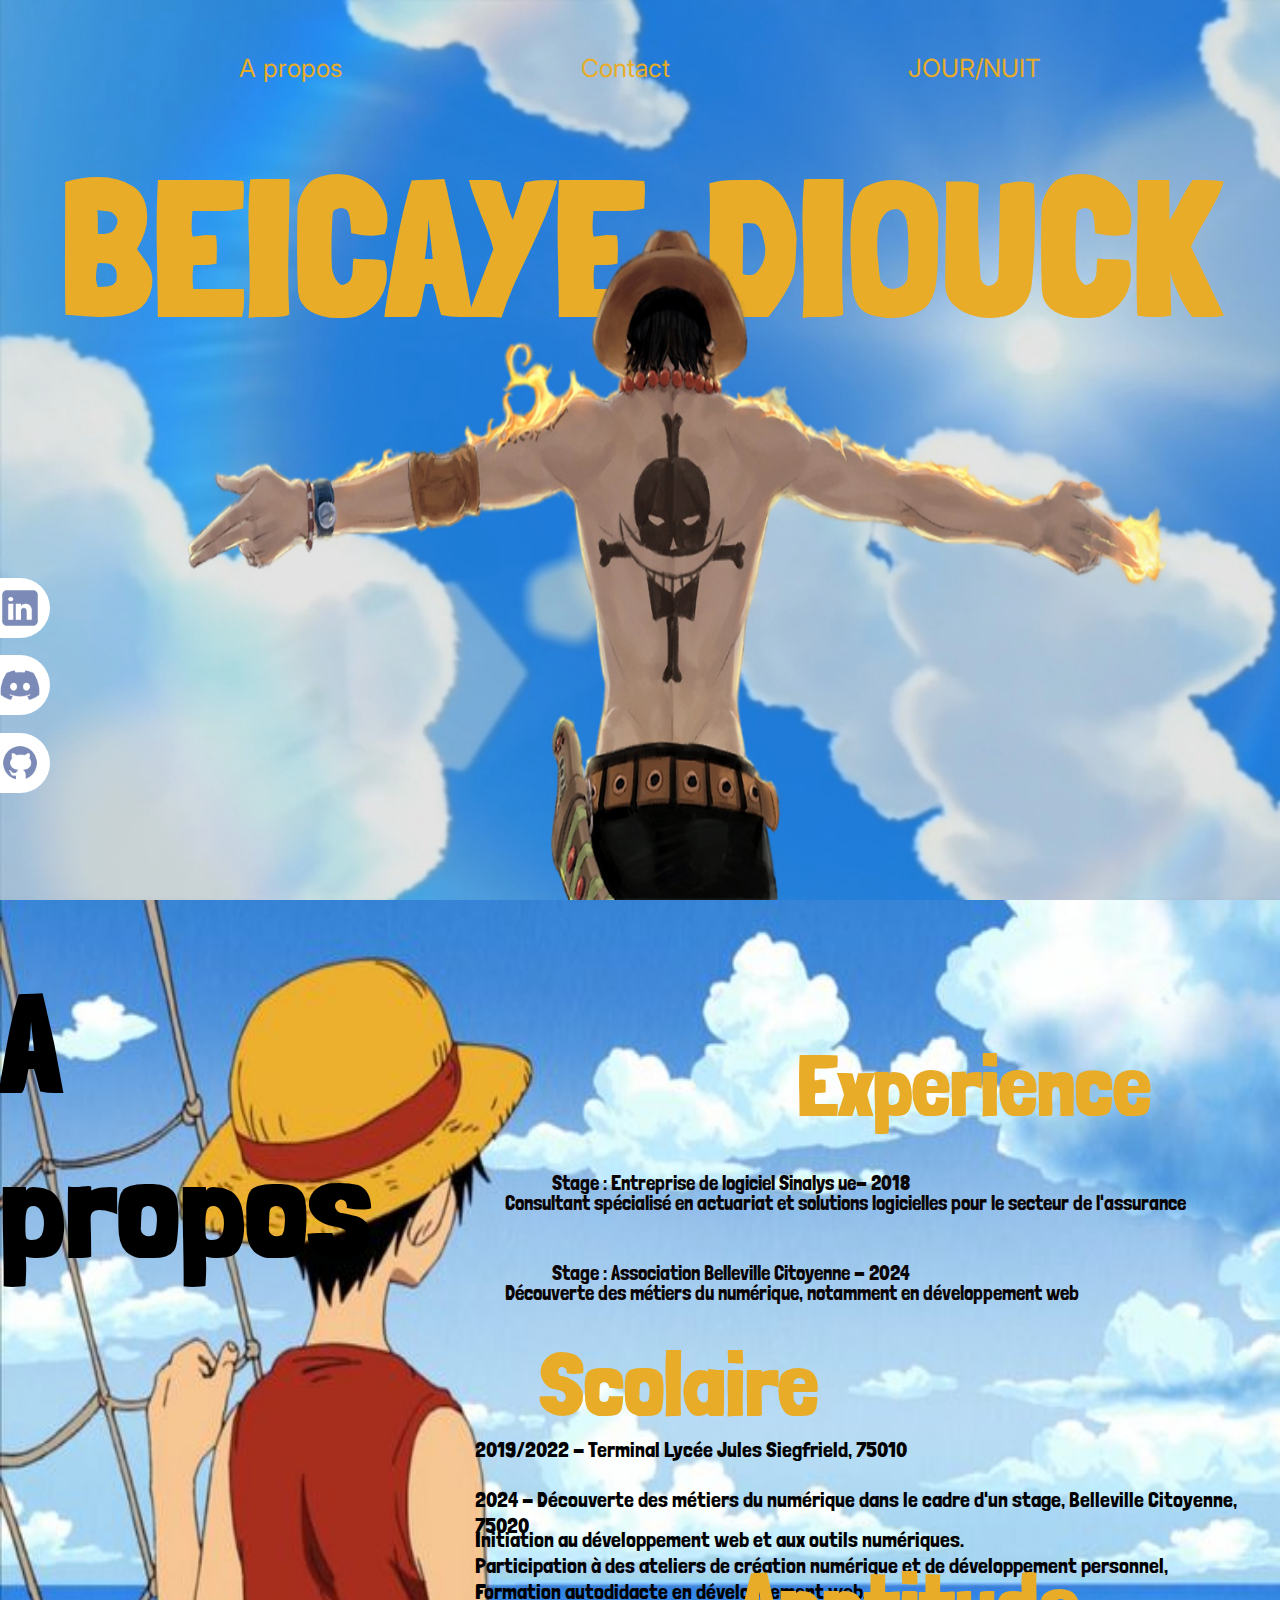
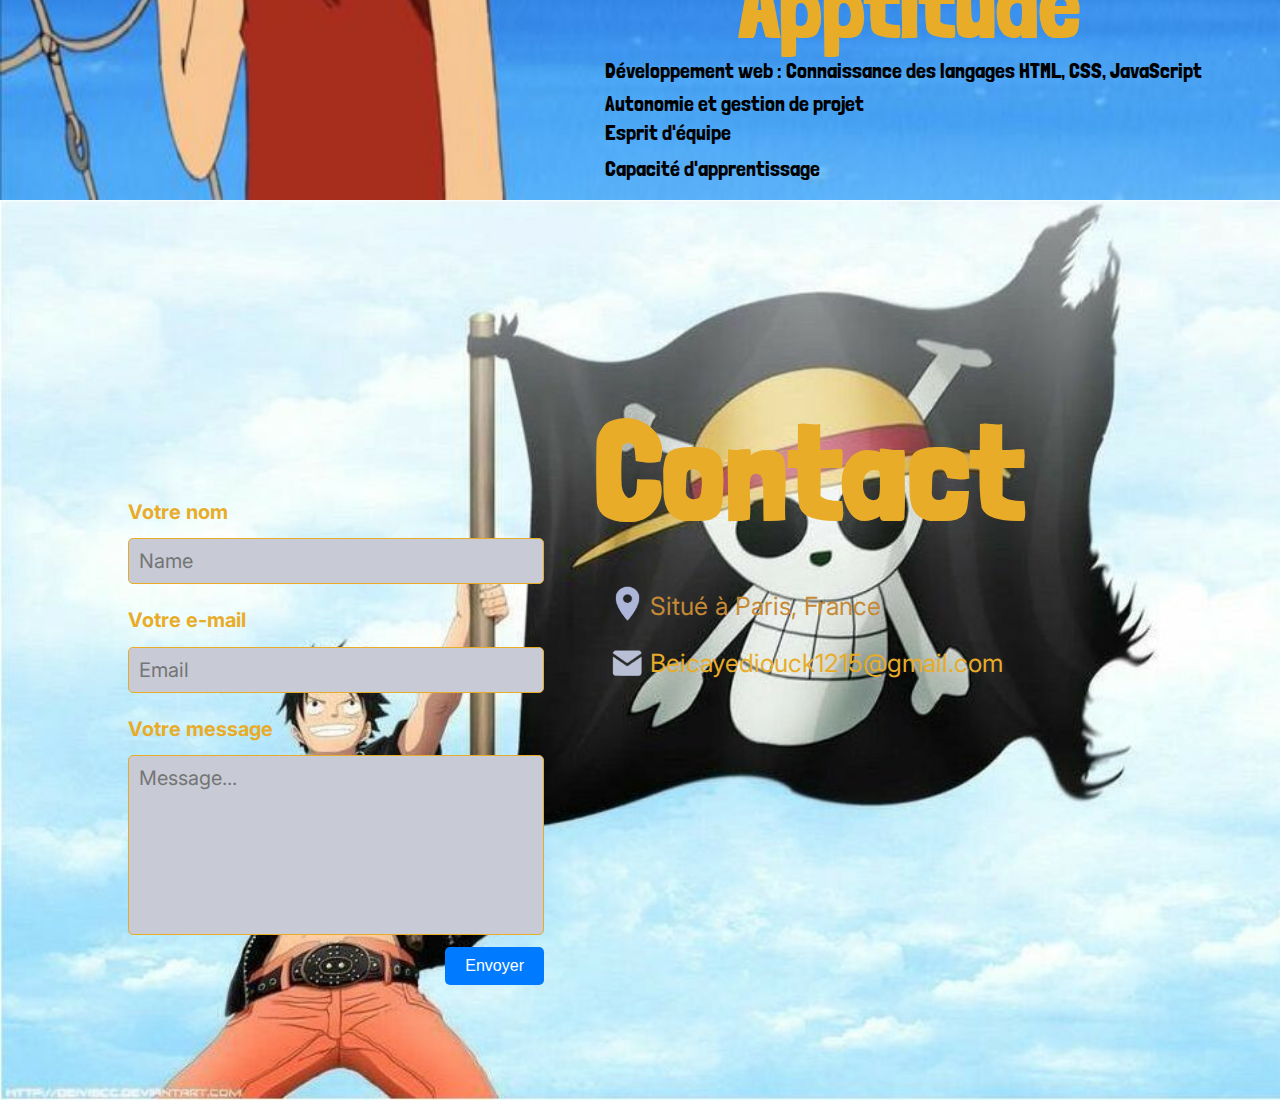
<file: index.html>
<!DOCTYPE html>
<html lang="en">
<head>
    <meta charset="UTF-8">
    <meta name="viewport" content="width=device-width, initial-scale=1.0">
    <title>Beicaye Dev</title>
    <link rel="stylesheet" href="style.css">
    <link rel="icon" type="image/x-icon" href="./png-clipart-one-piece-logo-monkey-d-luffy-one-piece-usopp-logo-pirate-hat-manga-jolly-roger-thumbnail-removebg-preview.png">
</head>
<body>
    <div class="accueil">
        <div class="nav">
            <a href="#a-propos" class="links">A propos</a>
            <a href="#contact" class="links">Contact</a>
            <a href="./nuit.html" class="links">JOUR/NUIT</a>
        </div>
            <div class="title">
            <H1 class="prenom">BEICAYE</H1>
            <H1 class="nom">DIOUCK</H1>
        </div>
        <img class="luffy" src="./cc96eb2d8bd19c73ba167f481bb72d62-transformed.png" alt="">
        <div class="reseau">
            <a target="_blank" href="https://fr.linkedin.com/in/sg-toufik-5642a6282" class="reseaux">
                <img src="./icons8-linkedin-250 (1).png" alt="" class="rezoimg">
            </a>
            <a target="_blank" href="https://discord.com/channels/@me/1286343521405763677" class="reseaux">
                <img src="./icons8-discorde-240 (4).png" alt="" class="rezoimg">
            </a>
            <a target="_blank" href="https://github.com/Toufikbec" class="reseaux">
                <img src="./icons8-github-240 (3).png" alt="" class="rezoimg">
            </a>
        </div>
    </div>
    <div id=a-propos class="a-propos">
        <H1 class="a-propos-titre">A propos</H1>
        <div class="experience">
            <H1 class="experience1">Experience</H1>
            <div class="stage"><p class="stage1">Stage : Entreprise de logiciel Sinalys ue- 2018
            </p><p class="stage2">Consultant spécialisé en actuariat et solutions logicielles pour le secteur de l'assurance</p>
            <p class="stage3">Stage : Association Belleville Citoyenne - 2024</p>
            <p class="stage4">Découverte des métiers du numérique, notamment en développement web</p>
            </div>
        </div>
        <div class="scolaire">
            <H1 class="scolaire1">Scolaire</H1>
            <div class="parcours">
                <p class="ecole">2019/2022 - Terminal Lycée Jules Siegfrield, 75010</p>
                <p class="ecole2">2024 - Découverte des métiers du numérique dans le cadre d'un stage, Belleville Citoyenne, 75020</p>
                <p class="ecole3">Initiation au développement web et aux outils numériques. <br>Participation à des ateliers de création numérique et de développement personnel, <br>Formation autodidacte en développement web.</p>
            </div>
        </div>
        <div class="apptitude">
            <H1 class="apptitude1">Apptitude</H1>
            <div class="competence">
            <p class="competence1">Développement web : Connaissance des langages HTML, CSS, JavaScript</p>
            <p class="competence2">Autonomie et gestion de projet</p>
            <p class="competence3">Esprit d'équipe </p>
            <p class="competence4">Capacité d'apprentissage</p>
            </div>
        </div>
    </div>
    <div id="contact" class="Contact">
        <h1 class="contact-titre">Contact</h1>
        
    <form action="https://formspree.io/f/xldeqaej" method="POST">
        <label for="nom">Votre nom</label>
        <input name="nom" id="nom" type="text" placeholder="Name" required>
        
        <label for="email">Votre e-mail</label>
        <input name="email" id="email" type="email" placeholder="Email" required>
        
        <label for="message">Votre message</label>
        <textarea id="message" type="text" name="message" placeholder="Message..." required></textarea>
        
        <button type="submit">Envoyer</button>
    </form>
        
    <div class="contact1">
            <p class="position1">Situé à Paris, France</p>
            <p class="monemail">Beicayediouck1215@gmail.com</p>
            <img src="./icons8-marqueur-100 (2) 1.png" alt="" class="logo-marqueur">
            <img src="./icons8-nouveau-message-96 1.png" alt="" class="logo-email">
    </div>
    </div>
    
    
    
    
</body>
</html>
</file>
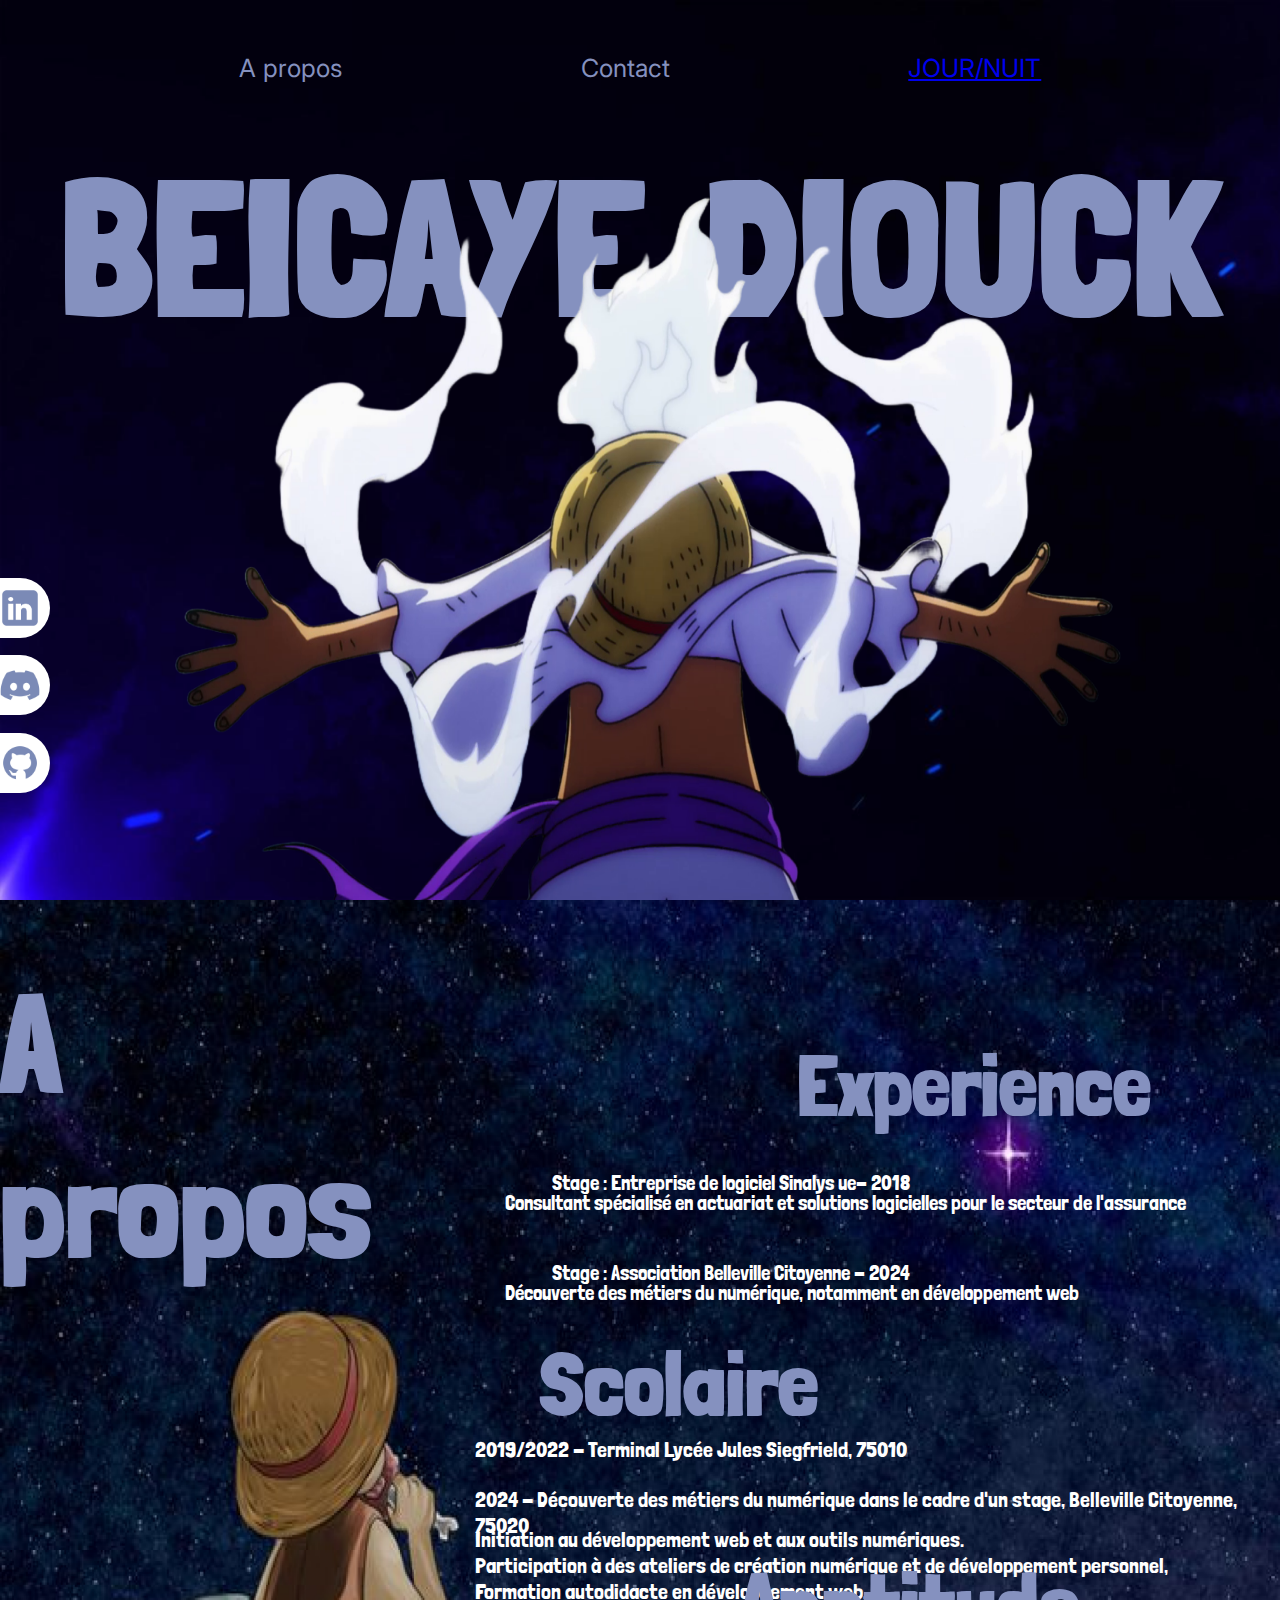
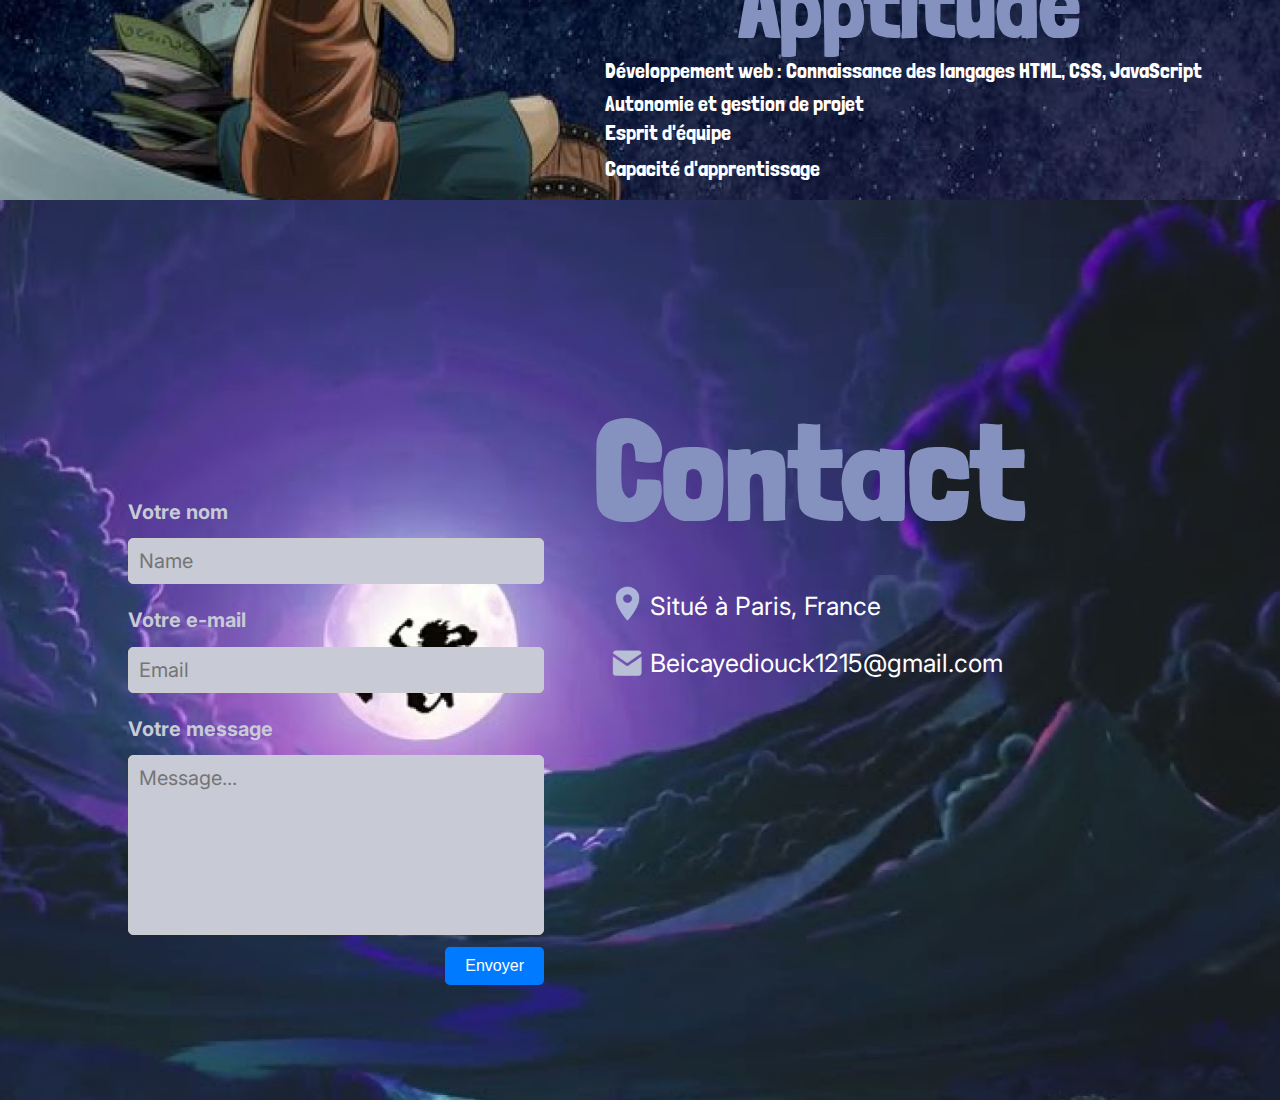
<file: nuit.html>
<!DOCTYPE html>
<html lang="en">
<head>
    <meta charset="UTF-8">
    <meta name="viewport" content="width=device-width, initial-scale=1.0">
    <title>Beicaye Dev</title>
    <link rel="stylesheet" href="nuit.css">
    <link rel="icon" type="image/x-icon" href="./png-clipart-one-piece-logo-monkey-d-luffy-one-piece-usopp-logo-pirate-hat-manga-jolly-roger-thumbnail-removebg-preview.png">
</head>
<body>
    <div class="accueil">
        <div class="nav">
            <a href="#a-propos" class="links">A propos</a>
            <a href="#contact" class="links">Contact</a>
            <a href="./index.html">JOUR/NUIT</a>

        </div>
            <div class="title">
            <H1 class="prenom">BEICAYE</H1>
            <H1 class="nom">DIOUCK</H1>
        </div>
        <img class="luffy" src="./file 1.png" alt="">
        <div class="reseau">
            <a target="_blank" href="https://fr.linkedin.com/in/sg-toufik-5642a6282" class="reseaux">
                <img src="./icons8-linkedin-250 (1).png" alt="" class="rezoimg">
            </a>
            <a target="_blank" href="https://discord.com/channels/@me/1286343521405763677" class="reseaux">
                <img src="./icons8-discorde-240 (4).png" alt="" class="rezoimg">
            </a>
            <a target="_blank" href="https://github.com/Toufikbec" class="reseaux">
                <img src="./icons8-github-240 (3).png" alt="" class="rezoimg">
            </a>
        </div>
    </div>
    <div id=a-propos class="a-propos">
        <H1 class="a-propos-titre">A propos</H1>
        <div class="experience">
            <H1 class="experience1">Experience</H1>
            <div class="stage"><p class="stage1">Stage : Entreprise de logiciel Sinalys ue- 2018
            </p><p class="stage2">Consultant spécialisé en actuariat et solutions logicielles pour le secteur de l'assurance</p>
            <p class="stage3">Stage : Association Belleville Citoyenne - 2024</p>
            <p class="stage4">Découverte des métiers du numérique, notamment en développement web</p>
            </div>
        </div>
        <div class="scolaire">
            <H1 class="scolaire1">Scolaire</H1>
            <div class="parcours">
                <p class="ecole">2019/2022 - Terminal Lycée Jules Siegfrield, 75010</p>
                <p class="ecole2">2024 - Découverte des métiers du numérique dans le cadre d'un stage, Belleville Citoyenne, 75020</p>
                <p class="ecole3">Initiation au développement web et aux outils numériques. <br>Participation à des ateliers de création numérique et de développement personnel, <br>Formation autodidacte en développement web.</p>
            </div>
        </div>
        <div class="apptitude">
            <H1 class="apptitude1">Apptitude</H1>
            <div class="competence">
            <p class="competence1">Développement web : Connaissance des langages HTML, CSS, JavaScript</p>
            <p class="competence2">Autonomie et gestion de projet</p>
            <p class="competence3">Esprit d'équipe </p>
            <p class="competence4">Capacité d'apprentissage</p>
            </div>
        </div>
    </div>
    <div id="contact" class="Contact">
        <h1 class="contact-titre">Contact</h1>
        
    <form action="https://formspree.io/f/xldeqaej" method="post">
        <label for="nom">Votre nom</label>
        <input name="nom" id="nom" type="text" placeholder="Name" required>
        
        <label for="email">Votre e-mail</label>
        <input name="email" id="email" type="email" placeholder="Email" required>
        
        <label for="message">Votre message</label>
        <textarea id="message" name="message" placeholder="Message..." required></textarea>
        
        <button type="submit">Envoyer</button>
    </form>
        
    <div class="contact1">
            <p class="position1">Situé à Paris, France</p>
            <p class="monemail">Beicayediouck1215@gmail.com</p>
            <img src="./icons8-marqueur-100 (2) 1.png" alt="" class="logo-marqueur">
            <img src="./icons8-nouveau-message-96 1.png" alt="" class="logo-email">
    </div>
    </div>
    
    
    
    
</body>
</html>
</file>
<file: style.css>
@import url('https://fonts.googleapis.com/css2?family=Londrina+Solid:wght@100;300;400;900&display=swap');  
@import url('https://fonts.googleapis.com/css2?family=Inter:ital,opsz,wght@0,14..32,100..900;1,14..32,100..900&family=Londrina+Solid:wght@100;300;400;900&display=swap'); 
* {
    margin: 0;
    box-sizing: border-box;
}
html {
    overflow-x: hidden;
    scroll-behavior: smooth;
}

.accueil {
    width: 100vw;
    height: 100vh;
    background-image: url("./e0f884878adadaa3df35f58901eb7902.jpeg");
    background-size: cover;
    position: relative;
}
.luffy {
    position: absolute;
    bottom: 0;
    right: 0;
    left: 80px;
    width: 93dvw;
    height: 130dvh;
}
.nav {
    width: 100%;
    height: 15%;
    display: flex;
    justify-content: space-evenly;
    align-items: center;
    font-family: "Inter";
    flex-direction: row;
    font-size: 25px;
}
.links {
    color: #e8ac29;
    text-decoration: none;
    z-index: 2;
}
.title {
    width: 100%;
    height: 70%;
    display: flex;
    flex-direction: row;
    justify-content: space-evenly;
    font-size: 600%;
    font-family: "Londrina Solid";
    font-weight: 400;
    font-style: normal;
    color: #e8ac29

}
.reseau{
    width: 60px;
    height: 250px;
    display: flex;
    flex-direction: column;
    justify-content: space-evenly;
    position: absolute;
    bottom: 10%;
    left: -10px;

}
.reseaux{
    width: 60px;
    height: 60px;
    background-color: #fff;
    border-radius: 0 50% 50% 0;
    display: flex;
    justify-content: center;
    align-items: center;
}
.rezoimg {
    width: 70%;
    height: 70%
}

.a-propos {
    width: 100vw;
    height: 100vh;
    background-image: url(./Ordi.jpg);
    position: relative;
    background-size: 100%   100%;
}

.a-propos-titre {
    display: flex;
    width: 35%;
    height: 50%;
    color: #000000;
    font-size: 140px;
    flex-direction: row-reverse;
    align-items: center;
    font-family: "Londrina Solid";
}

.experience1 {
    width: 100px;
    height: 100px;
    color: #e8ac29;
    position: absolute;
    right: 383px;
    top: 135px;
    font-family: "Londrina Solid";
    font-size: 85px;
}

.scolaire {
    width: 100px;
    height: 100px;
    color: #e8ac29;
    position: absolute;
    right: 50%;
    top: 430px;
    font-family: "Londrina Solid";
    font-size: 45px;
}
.apptitude {
    width: 100px;
    height: 100px;
    color: #e8ac29;
    position: absolute;
    right: 200Px;
    bottom: 150px;
    font-family: "Londrina Solid";
    font-size: 46px;
}

.apptitude1{
    position: absolute;
    right: 0px;
}



.stage {
    width: 705px;
    height: 200px;
    color: #0a0404;
    position: absolute;
    right: 70px;
    top: 270px;
    font-size: 21px;
    font-family: "Londrina Solid";
}
.stage1 {
    position: absolute;
    right: 300px;
    
}
.stage2 {
    position: absolute;
    top: 20px;
}
.stage3 {
    position: absolute;
    top: 90px;
    right: 300px;
}
.stage4{
    position: absolute;
    top: 110px;
}

.parcours{
    width: 600px;
    height: 194px;
    color: #000000;
    position: absolute;
    font-size: 22px;
    font-family: "Londrina Solid";
    right: -435px;
}
.ecole{
    width: 600px;
    height: 194px;
    color: #000000;
    position: absolute;
    font-size: 22px;
    font-family: "Londrina Solid";
}
.ecole2 {
    width: 818px;
    height: 30px;
    color: #000000;
    position: absolute;
    font-size: 22px;
    font-family: "Londrina Solid";
    top: 50px;
}
.ecole3 {
    width: 700px;
    color: #000000;
    position: absolute;
    font-size: 22px;
    font-family: "Londrina Solid";
    top: 90px;
}
.competence { 
    width: 625px;
    height: 150px;
    color: #000000;
    position: absolute;
    font-family: "Londrina Solid";
    top: 90px;
    left: -375px;
}

.competence1 { 
    height: 140px;
    color: #000000;
    position: absolute;
    font-size: 22px;
    font-family: "Londrina Solid";
    top: 17px;
}
.competence2 { 
    width: 660px;
    height: 150px;
    color: #000000;
    position: absolute;
    font-size: 22px;
    font-family: "Londrina Solid";
    top: 50px;
}
.competence3 { 
    width: 640px;
    height: 70px;
    color: #000000;
    position: absolute;
    font-size: 22px;
    font-family: "Londrina Solid";
    top: 79px;
}
.competence4 { 
    width: 559px;
    height: 35px;
    color: #000000;
    position: absolute;
    font-size: 22px;
    font-family: "Londrina Solid";
    top: 115px;
}

.Contact{
    width: 100vw;
    height: 100vh;
    background-image: url("./290200769757163241\ \(1\).jpg");
    background-size: cover;
    position: relative; 
}

.contact-titre {
    display: flex;
    width: 35%;
    height: 20%;
    color: #e8ac29;
    font-size: 140px;
    flex-direction: row-reverse;
    align-items: center;
    font-family: "Londrina Solid";
    position: absolute;
    right: 20%;
    top: 20%;
}

.contact1 {
    width: 560px;
    height: 150px;
    color: #fff;
    position: absolute;
    font-size: 25px;
    font-family: "Inter";
    bottom: 364px;
    right: 110px;
}

.position1 {
    width: 400px;
    height: 40px;
    color: #c68a36;
    position: absolute;
    font-size: 25px;
    font-family: "Inter";
    left: 40px;
    top: 5px;
}

.monemail{
    width: 400px;
    height: 40px;
    color: #e8ac29;
    position: absolute;
    font-size: 25px;
    font-family: "Inter";
    top: 62px;
    left: 40px;
}

.logo-marqueur{ 
    width: 35px;
    height: 35px;
}

.logo-email{ 
    width: 35px;
    height: 35px;
    position: absolute;
    bottom: 55px;
    left: 0px;
}


.message{
    width: 20px;
    height: 20px;
    position: absolute;

}


form{
    margin-bottom: 60px;
    font-family: "Inter";
    position: absolute;
    top: 300px;
    width: 50%;
    height: 450px;
    display: flex;
    flex-direction: column;
    justify-content: space-between;
    margin-left: 10%;
    
}
    


form button {
    align-self: center; /* Centre le bouton horizontalement */
    padding: 10px 20px;
    font-size: 16px;
    background-color: #007bff;
    color: #fff;
    border: none;
    border-radius: 5px;
    cursor: pointer;
        position: absolute;
    bottom: -35px;
    right: 35%;
}


form label {
    display: block;
    font-weight: bold;
    margin-bottom: 5px;
    font-size: 20px;
    color: #e8ac29;
}
form input[type="text"],
form input[type="email"],
form textarea {
    width: 65%;
    padding: 10px;
    margin-bottom: 15px;
    border: 1px solid #e8ac29;
    border-radius: 5px;
    font-size: 20px;
    box-sizing: border-box;
    font-family: "Inter";
    background-color: #C8CBD6;
}

form textarea {
    height: 180px;
    width: 65%;
    resize: none;
    font-family: "inter";
    font-size: 20px;
}
@media screen and (max-width:767px) {
    
    
    .title {
        font-size: 300%;
        flex-direction: column;
        justify-content: center;
        align-items: center;
        height: 25%;
    }
    .luffy {
        width: 102%;
        height: 74%;
        left: -10px;
    }
    .a-propos-titre {
        display: flex
    ;
        width: 100%;
        height: 11%;
        color: #e8ac29;
        font-size: 100px;
        align-items: center;
        font-family: "Londrina Solid";
        flex-direction: row;
        justify-content: center;
    }    

.experience1 {
    width: 1px;
    height: 90px;
    color: #e8ac29;
    position: absolute;
    right: 383px;
    top: 85px;
    font-family: "Londrina Solid";
    font-size: 60px;
}

.stage {
    width: 90%;
    height: 140px;
    color: #000000;
    position: absolute;
    left: 5px;
    top: 165px;
    font-size: 15px;
    font-family: "Londrina Solid";
}
.stage1 {
    position: absolute;
    right: 70px;
}

.stage2 {
    position: absolute;
    top: 20px;
}
.stage3 {
    position: absolute;
    top: 90px;
    right: 70px;
}
.scolaire {
    width: 165px;
    height: 97px;
    color: #e8ac29;
    position: absolute;
    left: 8px;
    top: 305px;
    font-family: "Londrina Solid";
    font-size: 30px;
}
.ecole {
    width: 300px;
    height: 20px;
    color: #000000;
    position: absolute;
    font-size: 15px;
    font-family: "Londrina Solid";
    left: 49px;
}
.ecole2 {
    width: 375px;
    height: 55px;
    color: #000000;
    position: absolute;
    font-size: 15px;
    font-family: "Londrina Solid";
    top: 45px;
}
.ecole3 {
    width: 375px;
    color: #000000;
    position: absolute;
    font-size: 15px;
    font-family: "Londrina Solid";
    top: 90px;
}
.apptitude {
    width: 0px;
    height: 130px;
    color: #e8ac29;
    position: absolute;
    right: 45Px;
    bottom: 125px;
    font-family: "Londrina Solid";
    font-size: 30px;
}
.apptitude1 {
    right: 115px;
    position: absolute;
    bottom: 26px;
}
.competence {
    width: 410px;
    height: 148px;
    color: #000000;
    position: absolute;
    font-family: "Londrina Solid";
    top: 95px;
    right: -70px;
}
.competence1 {
    height: 35px;
    color: #000000;
    position: absolute;
    font-size: 16px;
    font-family: "Londrina Solid";
    top: 10px;
    left: 40px;
}
.competence2 {
    width: 360px;
    height: 25px;
    color: #000000;
    position: absolute;
    font-size: 17px;
    font-family: "Londrina Solid";
    top: 60px;
    left: 40px;
}
.competence3 {
    width: 360px;
    height: 25px;
    color: #000000;
    position: absolute;
    font-size: 17px;
    font-family: "Londrina Solid";
    top: 90px;
    left: 40px;
}
.competence4 {
    width: 360px;
    height: 35px;
    color: #000000;
    position: absolute;
    font-size: 17px;
    font-family: "Londrina Solid";
    top: 120px;
    left: 40px;
}
.contact-titre {
    display: flex;
    width: 100%;
    height: 15%;
    color: #e8ac29;
    font-size: 115px;
    flex-direction: row-reverse;
    align-items: center;
    font-family: "Londrina Solid";
    position: absolute;
    right: 5%;
    top: 10%;
}
.contact1 {
    width: 380px;
    height: 80px;
    color: #e8ac29;
    position: absolute;
    font-size: 10px;
    font-family: "Inter";
    bottom: 460px;
    left: 10px;
}
.monemail {
    width: 330px;
    height: 40px;
    color: #e8ac29;
    position: absolute;
    font-size: 23px;
    font-family: "Inter";
    top: 63px;
    left: 40px;
}
.logo-email {
    width: 32px;
    height: 32px;
    position: absolute;
    bottom: -14px;
    left: 5px;
}
.position1 {
    width: 330px;
    height: 40px;
    color: ##e8ac29;
    position: absolute;
    font-size: 23px;
    font-family: "Inter";
    left: 40px;
    top: 5px;
}
.logo-marqueur {
    width: 32px;
    height: 32px;
    position: absolute;
    bottom: 44px;
    left: 6px;
}
form {
    margin-bottom: 60px;
    font-family: "Inter";
    position: absolute;
    top: 400px;
    width: 85%;
    height: 300px;
    display: flex
;
    flex-direction: column;
    justify-content: space-between;
}
.Contact {
    background-position-x: -95px;
}
form input[type="text"],form input[type="email"], form textarea{
   background-color: #c8cbd673;
}
.parcours {
    width: 100%;
    left: 0;
}
}
</file>
<file: nuit.css>
@import url('https://fonts.googleapis.com/css2?family=Londrina+Solid:wght@100;300;400;900&display=swap');  
@import url('https://fonts.googleapis.com/css2?family=Inter:ital,opsz,wght@0,14..32,100..900;1,14..32,100..900&family=Londrina+Solid:wght@100;300;400;900&display=swap'); 
* {
    margin: 0;
    box-sizing: border-box;
}
html {
    overflow-x: hidden;
    scroll-behavior: smooth;
}

.accueil {
    width: 100vw;
    height: 100vh;
    background-image: url("./image\ 1.png");
    background-size: cover;
    position: relative;
}
.luffy {
    position: absolute;
    bottom: 0;
    right: 0;
    left: 80px;
    width: 90dvw;
    height: 85dvh;
}
.nav {
    width: 100%;
    height: 15%;
    display: flex;
    justify-content: space-evenly;
    align-items: center;
    font-family: "Inter";
    flex-direction: row;
    font-size: 25px;
}
.links {
    color: #8591BF;
    text-decoration: none;
}
.title {
    width: 100%;
    height: 70%;
    display: flex;
    flex-direction: row;
    justify-content: space-evenly;
    font-size: 600%;
    font-family: "Londrina Solid";
    font-weight: 400;
    font-style: normal;
    color: #8591BF  

}
.reseau{
    width: 60px;
    height: 250px;
    display: flex;
    flex-direction: column;
    justify-content: space-evenly;
    position: absolute;
    bottom: 10%;
    left: -10px;

}
.reseaux{
    width: 60px;
    height: 60px;
    background-color: #fff;
    border-radius: 0 50% 50% 0;
    display: flex;
    justify-content: center;
    align-items: center;
}
.rezoimg {
    width: 70%;
    height: 70%
}

.a-propos {
    width: 100vw;
    height: 100vh;
    background-image: url(./Forever\ Together\ ★\ 1.png);
    position: relative;
    background-size: 100% 100%;
}

.a-propos-titre {
    display: flex;
    width: 35%;
    height: 50%;
    color: #8591BF;
    font-size: 140px;
    flex-direction: row-reverse;
    align-items: center;
    font-family: "Londrina Solid";
}

.experience1 {
    width: 100px;
    height: 100px;
    color: #8591BF;
    position: absolute;
    right: 383px;
    top: 135px;
    font-family: "Londrina Solid";
    font-size: 85px;
}

.scolaire {
    width: 100px;
    height: 100px;
    color: #8591BF;
    position: absolute;
    right: 50%;
    top: 430px;
    font-family: "Londrina Solid";
    font-size: 45px;
}
.apptitude {
    width: 100px;
    height: 100px;
    color: #8591BF;
    position: absolute;
    right: 200Px;
    bottom: 150px;
    font-family: "Londrina Solid";
    font-size: 46px;
}

.apptitude1{
    position: absolute;
    right: 0px;
}



.stage {
    width: 705px;
    height: 200px;
    color: #ffffff;
    position: absolute;
    right: 70px;
    top: 270px;
    font-size: 21px;
    font-family: "Londrina Solid";
}
.stage1 {
    position: absolute;
    right: 300px;
    
}
.stage2 {
    position: absolute;
    top: 20px;
}
.stage3 {
    position: absolute;
    top: 90px;
    right: 300px;
}
.stage4{
    position: absolute;
    top: 110px;
}

.parcours{
    width: 485px;
    height: 194px;
    color: #fff;
    position: absolute;
    font-size: 22px;
    font-family: "Londrina Solid";
    right: -320px;
}
.ecole{
    width: 600px;
    height: 194px;
    color: #fff;
    position: absolute;
    font-size: 22px;
    font-family: "Londrina Solid";
}
.ecole2 {
    width: 818px;
    height: 30px;
    color: #fff;
    position: absolute;
    font-size: 22px;
    font-family: "Londrina Solid";
    top: 50px;
}
.ecole3 {
    width: 700px;
    color: #fff;
    position: absolute;
    font-size: 22px;
    font-family: "Londrina Solid";
    top: 90px;
}
.competence { 
    width: 625px;
    height: 150px;
    color: #fff;
    position: absolute;
    font-family: "Londrina Solid";
    top: 90px;
    left: -375px;
}

.competence1 { 
    height: 140px;
    color: #fff;
    position: absolute;
    font-size: 22px;
    font-family: "Londrina Solid";
    top: 17px;
}
.competence2 { 
    width: 660px;
    height: 150px;
    color: #fff;
    position: absolute;
    font-size: 22px;
    font-family: "Londrina Solid";
    top: 50px;
}
.competence3 { 
    width: 640px;
    height: 70px;
    color: #fff;
    position: absolute;
    font-size: 22px;
    font-family: "Londrina Solid";
    top: 79px;
}
.competence4 { 
    width: 559px;
    height: 35px;
    color: #fff;
    position: absolute;
    font-size: 22px;
    font-family: "Londrina Solid";
    top: 115px;
}

.Contact{
    width: 100vw;
    height: 100vh;
    background-image: url("./image.png");
    background-size: cover;
    position: relative; 
}

.contact-titre {
    display: flex;
    width: 35%;
    height: 20%;
    color: #8591BF;
    font-size: 140px;
    flex-direction: row-reverse;
    align-items: center;
    font-family: "Londrina Solid";
    position: absolute;
    right: 20%;
    top: 20%;
}

.contact1 {
    width: 560px;
    height: 150px;
    color: #fff;
    position: absolute;
    font-size: 25px;
    font-family: "Inter";
    bottom: 364px;
    right: 110px;
}

.position1 {
    width: 400px;
    height: 40px;
    color: #fff;
    position: absolute;
    font-size: 25px;
    font-family: "Inter";
    left: 40px;
    top: 5px;
}

.monemail{
    width: 400px;
    height: 40px;
    color: #fff;
    position: absolute;
    font-size: 25px;
    font-family: "Inter";
    top: 62px;
    left: 40px;
}

.logo-marqueur{ 
    width: 35px;
    height: 35px;
}

.logo-email{ 
    width: 35px;
    height: 35px;
    position: absolute;
    bottom: 55px;
    left: 0px;
}


.message{
    width: 20px;
    height: 20px;
    position: absolute;

}


form{
    margin-bottom: 60px;
    font-family: "Inter";
    position: absolute;
    top: 300px;
    width: 50%;
    height: 450px;
    display: flex
;
    flex-direction: column;
    justify-content: space-between;
    margin-left: 10%;
    
}
    


form button {
    align-self: center; /* Centre le bouton horizontalement */
    padding: 10px 20px;
    font-size: 16px;
    background-color: #007bff;
    color: #fff;
    border: none;
    border-radius: 5px;
    cursor: pointer;
        position: absolute;
    bottom: -35px;
    right: 35%;
}


form label {
    display: block;
    font-weight: bold;
    margin-bottom: 5px;
    font-size: 20px;
    color: #C8CBD6;
}
form input[type="text"],
form input[type="email"],
form textarea {
    width: 65%;
    padding: 10px;
    margin-bottom: 15px;
    border: 1px solid #ccc;
    border-radius: 5px;
    font-size: 20px;
    box-sizing: border-box;
    font-family: "Inter";
    background-color: #C8CBD6;
}

form textarea {
    height: 180px;
    width: 65%;
    resize: none;
    font-family: "inter";
    font-size: 20px;
}
@media screen and (max-width:767px) {
    
    .title {
        font-size: 300%;
        flex-direction: column;
        justify-content: center;
        align-items: center;
        height: 25%;
    }
    .luffy {
        width: 102%;
        height: 74%;
        left: -10px;
    }
    .a-propos-titre {
        display: flex
    ;
        width: 100%;
        height: 11%;
        color: #8591BF;
        font-size: 100px;
        align-items: center;
        font-family: "Londrina Solid";
        flex-direction: row;
        justify-content: center;
    }    

.experience1 {
    width: 1px;
    height: 90px;
    color: #8591BF;
    position: absolute;
    right: 383px;
    top: 85px;
    font-family: "Londrina Solid";
    font-size: 60px;
}

.stage {
    width: 90%;
    height: 140px;
    color: #ffffff;
    position: absolute;
    left: 5px;
    top: 165px;
    font-size: 15px;
    font-family: "Londrina Solid";
}
.stage1 {
    position: absolute;
    right: 70px;
}

.stage2 {
    position: absolute;
    top: 20px;
}
.stage3 {
    position: absolute;
    top: 90px;
    right: 70px;
}
.scolaire {
    width: 165px;
    height: 97px;
    color: #8591BF;
    position: absolute;
    left: 8px;
    top: 305px;
    font-family: "Londrina Solid";
    font-size: 30px;
}
.ecole {
    width: 300px;
    height: 20px;
    color: #fff;
    position: absolute;
    font-size: 15px;
    font-family: "Londrina Solid";
    left: 49px;
}
.ecole2 {
    width: 375px;
    height: 55px;
    color: #fff;
    position: absolute;
    font-size: 15px;
    font-family: "Londrina Solid";
    top: 45px;
}
.ecole3 {
    width: 375px;
    color: #fff;
    position: absolute;
    font-size: 15px;
    font-family: "Londrina Solid";
    top: 90px;
}
.apptitude {
    width: 0px;
    height: 130px;
    color: #8591BF;
    position: absolute;
    right: 45Px;
    bottom: 125px;
    font-family: "Londrina Solid";
    font-size: 30px;
}
.apptitude1 {
    right: 115px;
    position: absolute;
    bottom: 26px;
}
.competence {
    width: 410px;
    height: 148px;
    color: #fff;
    position: absolute;
    font-family: "Londrina Solid";
    top: 95px;
    right: -70px;
}
.competence1 {
    height: 35px;
    color: #fff;
    position: absolute;
    font-size: 16px;
    font-family: "Londrina Solid";
    top: 10px;
    left: 40px;
}
.competence2 {
    width: 360px;
    height: 25px;
    color: #fff;
    position: absolute;
    font-size: 17px;
    font-family: "Londrina Solid";
    top: 60px;
    left: 40px;
}
.competence3 {
    width: 360px;
    height: 25px;
    color: #fff;
    position: absolute;
    font-size: 17px;
    font-family: "Londrina Solid";
    top: 90px;
    left: 40px;
}
.competence4 {
    width: 360px;
    height: 35px;
    color: #fff;
    position: absolute;
    font-size: 17px;
    font-family: "Londrina Solid";
    top: 120px;
    left: 40px;
}
.contact-titre {
    display: flex;
    width: 100%;
    height: 15%;
    color: #8591BF;
    font-size: 115px;
    flex-direction: row-reverse;
    align-items: center;
    font-family: "Londrina Solid";
    position: absolute;
    right: 5%;
    top: 10%;
}
.contact1 {
    width: 380px;
    height: 80px;
    color: #fff;
    position: absolute;
    font-size: 10px;
    font-family: "Inter";
    bottom: 460px;
    left: 10px;
}
.monemail {
    width: 330px;
    height: 40px;
    color: #fff;
    position: absolute;
    font-size: 23px;
    font-family: "Inter";
    top: 63px;
    left: 40px;
}
.logo-email {
    width: 32px;
    height: 32px;
    position: absolute;
    bottom: -14px;
    left: 5px;
}
.position1 {
    width: 330px;
    height: 40px;
    color: #fff;
    position: absolute;
    font-size: 23px;
    font-family: "Inter";
    left: 40px;
    top: 5px;
}
.logo-marqueur {
    width: 32px;
    height: 32px;
    position: absolute;
    bottom: 44px;
    left: 6px;
}
form {
    margin-bottom: 60px;
    font-family: "Inter";
    position: absolute;
    top: 400px;
    width: 85%;
    height: 300px;
    display: flex
;
    flex-direction: column;
    justify-content: space-between;
}
.Contact {
    background-position-x: -95px;
}
form input[type="text"],form input[type="email"], form textarea{
   background-color: #c8cbd673;
}
.parcours {
    width: 100%;
    left: 0;
}
}
</file>
